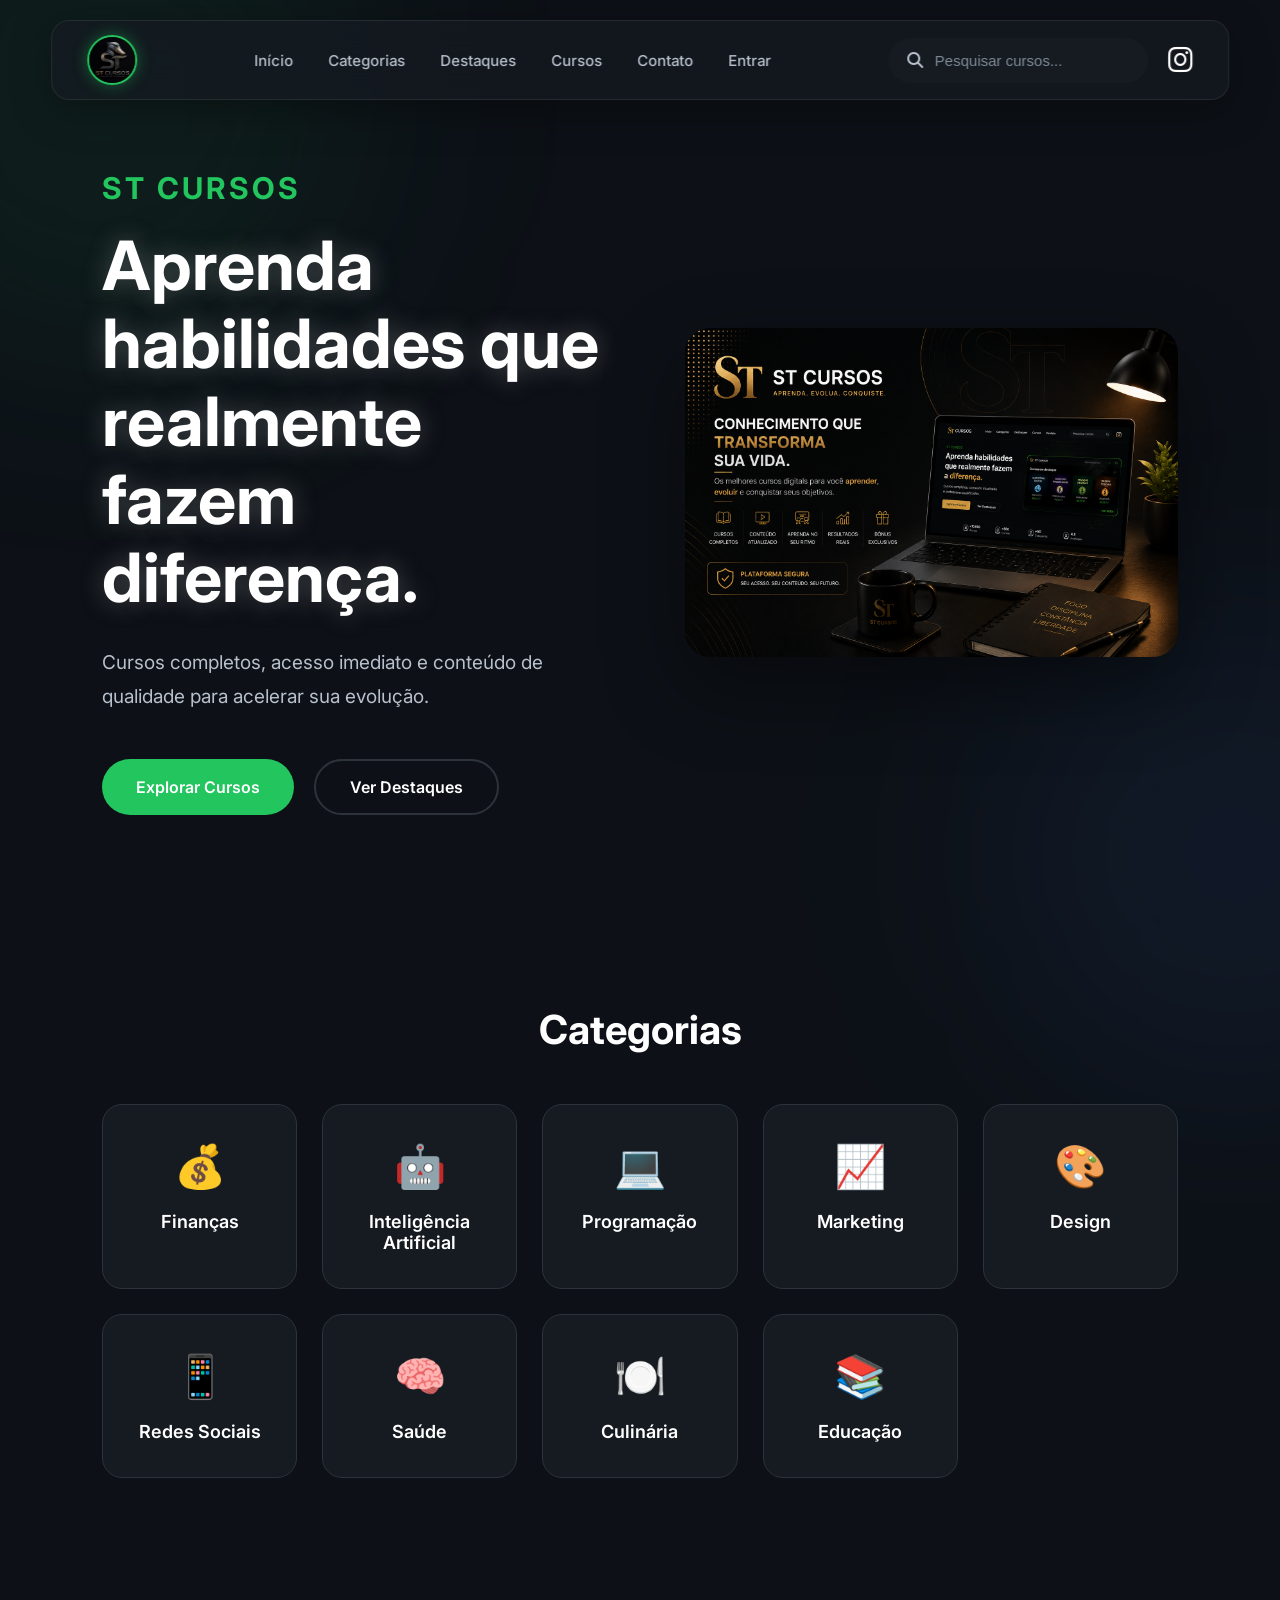
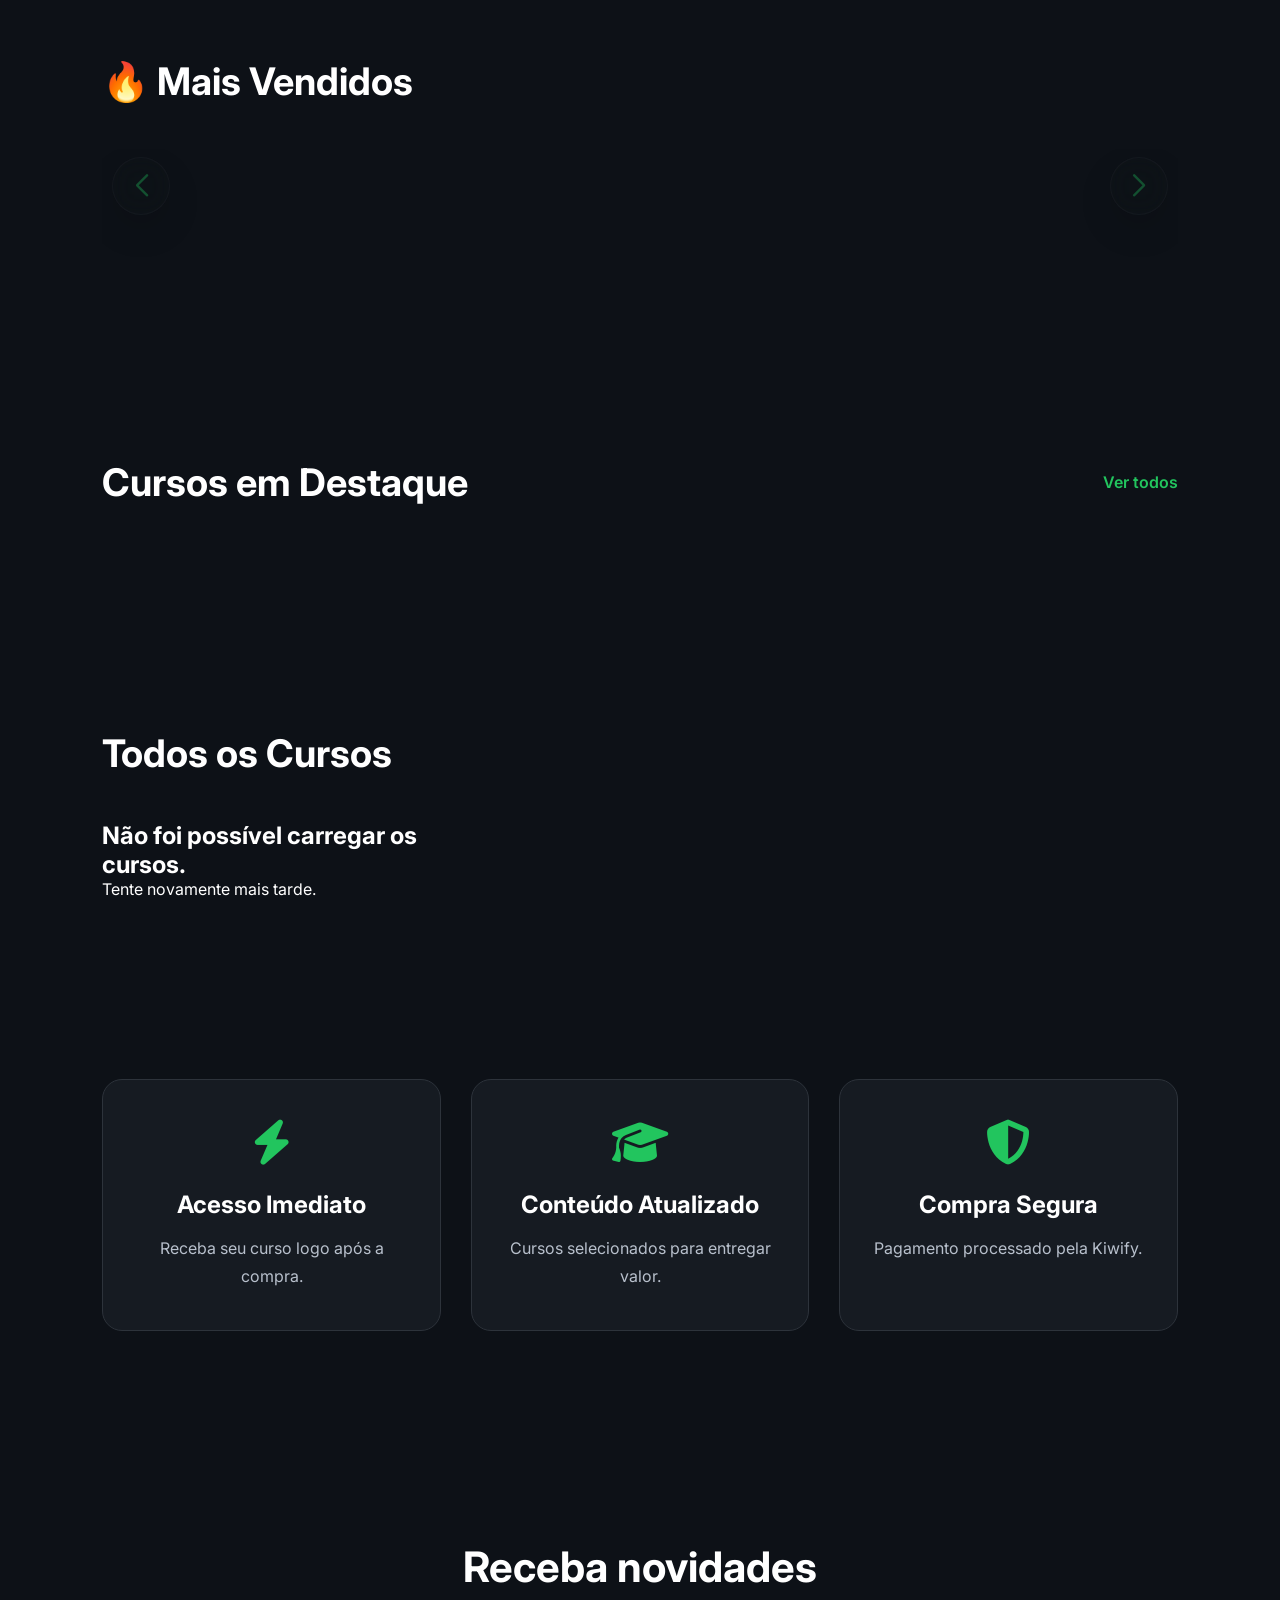
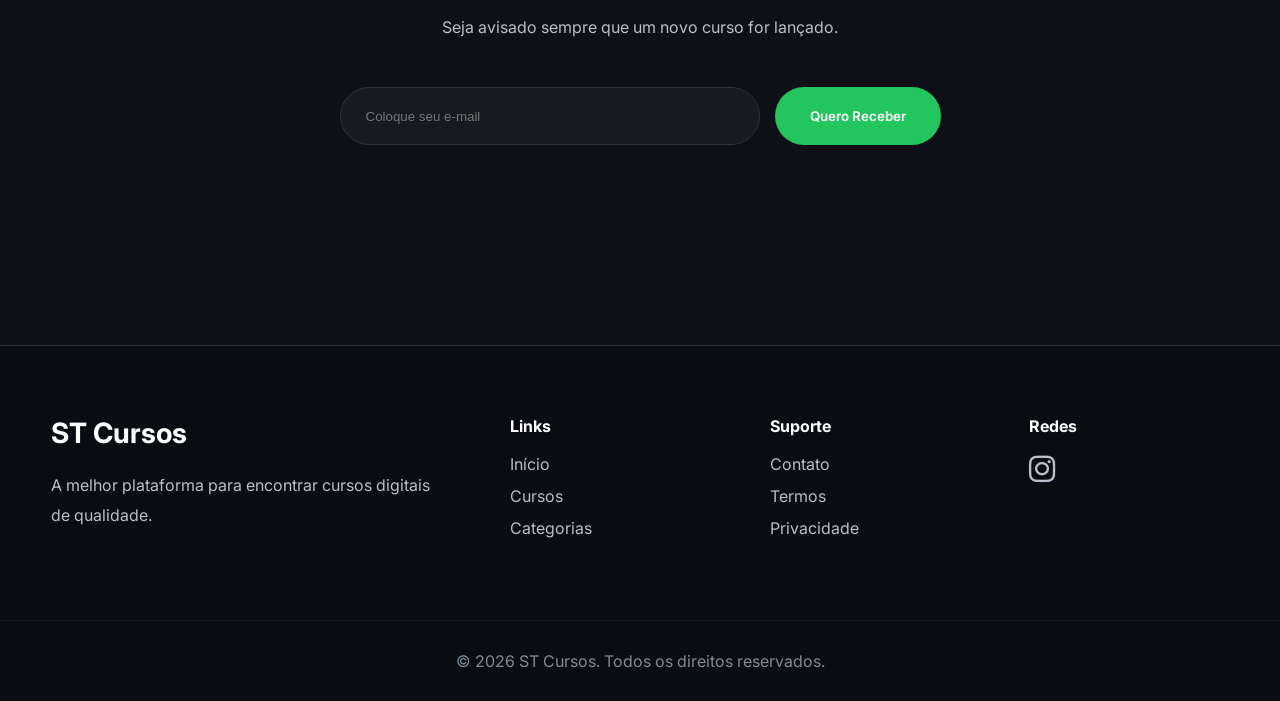
<file: index.html>
<!DOCTYPE html>
<html lang="pt-BR">

<head>
    <meta charset="UTF-8">
    <meta name="viewport" content="width=device-width, initial-scale=1.0">
    <title>ST Cursos</title>

    <!-- Fonte -->
    <meta name="description" content="Cursos digitais de qualidade com acesso imediato pela ST Cursos.">

    <meta property="og:title" content="ST Cursos">

    <meta property="og:description" content="Aprenda habilidades que realmente fazem diferença.">

    <meta property="og:image" content="https://seusite.com/assets/banner.png">

    <meta name="theme-color" content="#22c55e">
    <link rel="preconnect" href="https://fonts.googleapis.com">
    <link rel="preconnect" href="https://fonts.gstatic.com" crossorigin>
    <link href="https://fonts.googleapis.com/css2?family=Inter:wght@300;400;500;600;700;800&display=swap"
        rel="stylesheet">

    <!-- Font Awesome -->
    <link rel="stylesheet" href="https://cdnjs.cloudflare.com/ajax/libs/font-awesome/6.7.2/css/all.min.css">
    <link rel="stylesheet" href="https://cdn.jsdelivr.net/npm/swiper@11/swiper-bundle.min.css">
    <link rel="stylesheet" href="principal/style.css">
</head>

<body id="topo">

    <!-- ================= HEADER ================= -->

    <header>

        <div class="logo">
            <img src="assets/logo.jpg" alt="ST Cursos">
        </div>

        <nav>

            <a href="#topo">Início</a>
            <a href="#categorias">Categorias</a>
            <a href="#destaques">Destaques</a>
            <a href="#cursos">Cursos</a>
            <a href="#contato">Contato</a>
            <div id="areaUsuario">

                <a href="login/login.html" id="btnEntrar">
                    Entrar
                </a>

                <div id="dropdownPerfil">

                    <a href="#">❤️ Favoritos</a>

                    <a href="#">⚙️ Configurações</a>

                    <a href="admin/admin.html" id="btnAdmin">👑 Painel Admin</a>

                    <div class="logout">

                        <a href="login/login.html">🚪 Sair</a>


                    </div>

                </div>


        </nav>

        <div class="header-right">

            <div class="search-box">

                <i class="fa-solid fa-magnifying-glass"></i>

                <input id="pesquisa" type="text" placeholder="Pesquisar cursos..." autocomplete="off">

                <div id="search-results"></div>

            </div>
            <a href="https://instagram.com/stcursos.ofc" target="_blank">
                <i class="fa-brands fa-instagram"></i>
            </a>

        </div>

    </header>

    <div id="dropdownPerfil">

        <a href="#">❤️ Favoritos</a>

        <a href="#">⚙️ Configurações</a>

        <a href="#" id="btnAdmin">👑 Painel Admin</a>

        <a href="#" id="btnSair">🚪 Sair</a>

    </div>



    <!-- ================= HERO ================= -->

    <main>

        <section class="hero">

            <div class="hero-content">

                <span>ST CURSOS</span>

                <h1>
                    Aprenda habilidades que realmente fazem diferença.
                </h1>

                <p>
                    Cursos completos, acesso imediato e conteúdo de qualidade
                    para acelerar sua evolução.
                </p>

                <div class="hero-buttons">

                    <button>Explorar Cursos</button>

                    <button class="secondary">
                        Ver Destaques
                    </button>

                </div>

            </div>

            <div class="hero-image">

                <img src="assets/banner.png" alt="Banner">

            </div>

        </section>


        <!-- ================= CATEGORIAS ================= -->





        <section id="categorias">

            <h2>Categorias</h2>

            <div class="categorias-grid">

                <div class="categoria">
                    💰
                    <h3>Finanças</h3>
                </div>

                <div class="categoria">
                    🤖
                    <h3>Inteligência Artificial</h3>
                </div>

                <div class="categoria">
                    💻
                    <h3>Programação</h3>
                </div>

                <div class="categoria">
                    📈
                    <h3>Marketing</h3>
                </div>

                <div class="categoria">
                    🎨
                    <h3>Design</h3>
                </div>

                <div class="categoria">
                    📱
                    <h3>Redes Sociais</h3>
                </div>

                <div class="categoria">
                    🧠
                    <h3>Saúde</h3>
                </div>

                <div class="categoria">
                    🍽️
                    <h3>Culinária</h3>
                </div>

                <div class="categoria">
                    📚
                    <h3>Educação</h3>
                </div>


            </div>

        </section>

        <!-- ================= MAIS VENDIDOS ================= -->

        <section id="mais-vendidos">

            <div class="section-title">

                <h2>🔥 Mais Vendidos</h2>

            </div>

            <div class="swiper vendidosSwiper">

                <div class="swiper-wrapper" id="vendidos-wrapper">

                    <!-- Cards criados pelo JavaScript -->

                </div>

                <div class="swiper-button-next"></div>

                <div class="swiper-button-prev"></div>

            </div>

        </section>

        <!-- ================= DESTAQUES ================= -->

        <section id="destaques">

            <div class="section-title">

                <h2>Cursos em Destaque</h2>

                <a href="#">Ver todos</a>

            </div>

            <div class="cards">

                <!-- Cards serão criados pelo JavaScript -->

            </div>

        </section>

        <!-- ================= TODOS OS CURSOS ================= -->

        <section id="cursos">

            <div class="section-title">

                <h2>Todos os Cursos</h2>

            </div>

            <div id="container-cursos">

                <!-- Aqui entram os cards da planilha -->

            </div>

        </section>

        <!-- ================= VANTAGENS ================= -->

        <section class="beneficios">

            <div class="beneficio">

                <i class="fa-solid fa-bolt"></i>

                <h3>Acesso Imediato</h3>

                <p>
                    Receba seu curso logo após a compra.
                </p>

            </div>

            <div class="beneficio">

                <i class="fa-solid fa-graduation-cap"></i>

                <h3>Conteúdo Atualizado</h3>

                <p>
                    Cursos selecionados para entregar valor.
                </p>

            </div>

            <div class="beneficio">

                <i class="fa-solid fa-shield-halved"></i>

                <h3>Compra Segura</h3>

                <p>
                    Pagamento processado pela Kiwify.
                </p>

            </div>

        </section>

        <!-- ================= NEWSLETTER ================= -->

        <section class="newsletter">

            <h2>Receba novidades</h2>

            <p>
                Seja avisado sempre que um novo curso for lançado.
            </p>

            <form>

                <input type="email" placeholder="Coloque seu e-mail">

                <button>
                    Quero Receber
                </button>

            </form>

        </section>

    </main>

    <!-- ================= FOOTER ================= -->

    <footer id="contato">

        <div class="footer-top">

            <div>

                <h3>ST Cursos</h3>

                <p>
                    A melhor plataforma para encontrar cursos digitais de qualidade.
                </p>

            </div>

            <div>

                <h4>Links</h4>

                <a href="#topo">Início</a>
                <a href="#cursos">Cursos</a>
                <a href="#categorias">Categorias</a>

            </div>

            <div>

                <h4>Suporte</h4>

                <a href="#">Contato</a>
                <a href="#">Termos</a>
                <a href="#">Privacidade</a>

            </div>

            <div>

                <h4>Redes</h4>

                <a href="https://instagram.com/stcursos.ofc" target="_blank">
                    <i class="fa-brands fa-instagram"></i>
                </a>

            </div>

        </div>

        <div class="footer-bottom">

            <p>
                © 2026 ST Cursos. Todos os direitos reservados.
            </p>

        </div>

    </footer>

    <script src="https://cdn.jsdelivr.net/npm/swiper@11/swiper-bundle.min.js"></script>
    <script src="core/config.js"></script>
    <script src="core/storage.js"></script>
    <script src="core/session.js"></script>
    <script src="core/permissions.js"></script>
    <script src="core/api.js"></script>
    <script src="principal/script.js"></script>
    

</body>

</html>
</file>
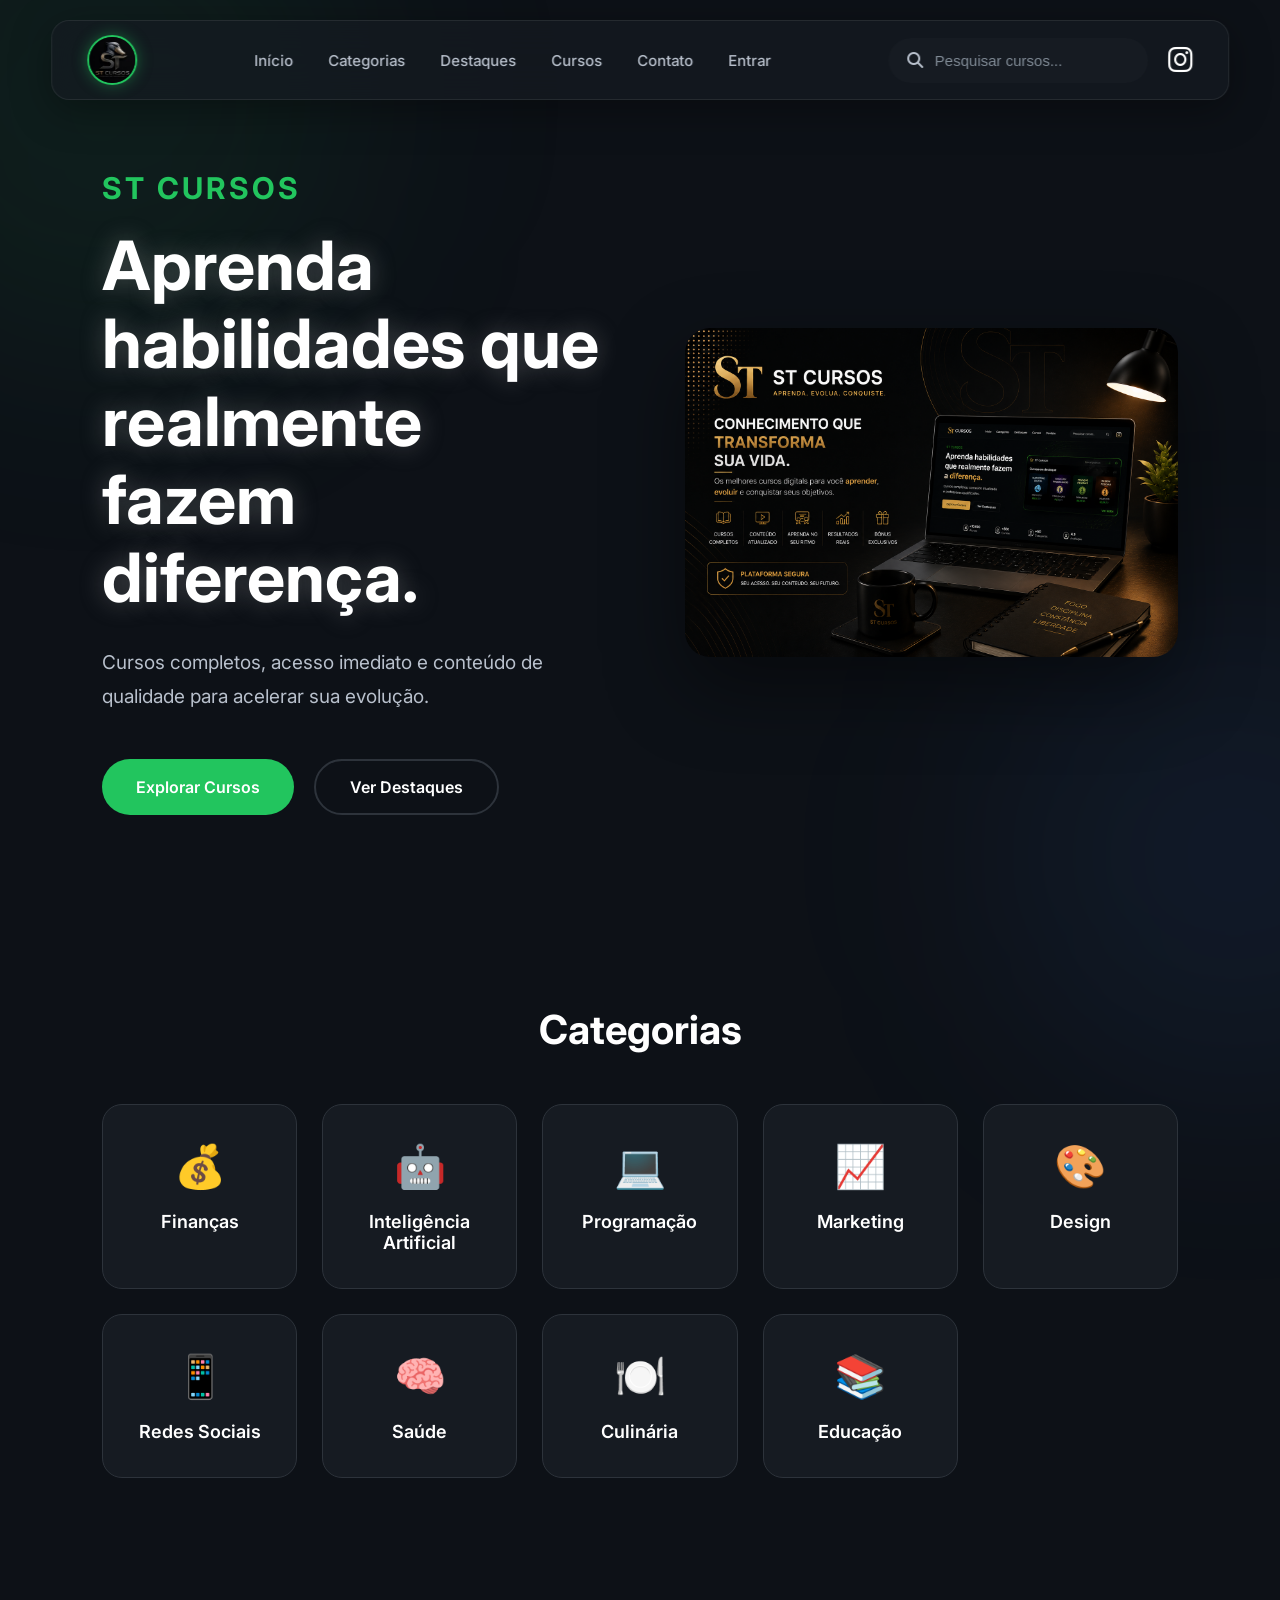
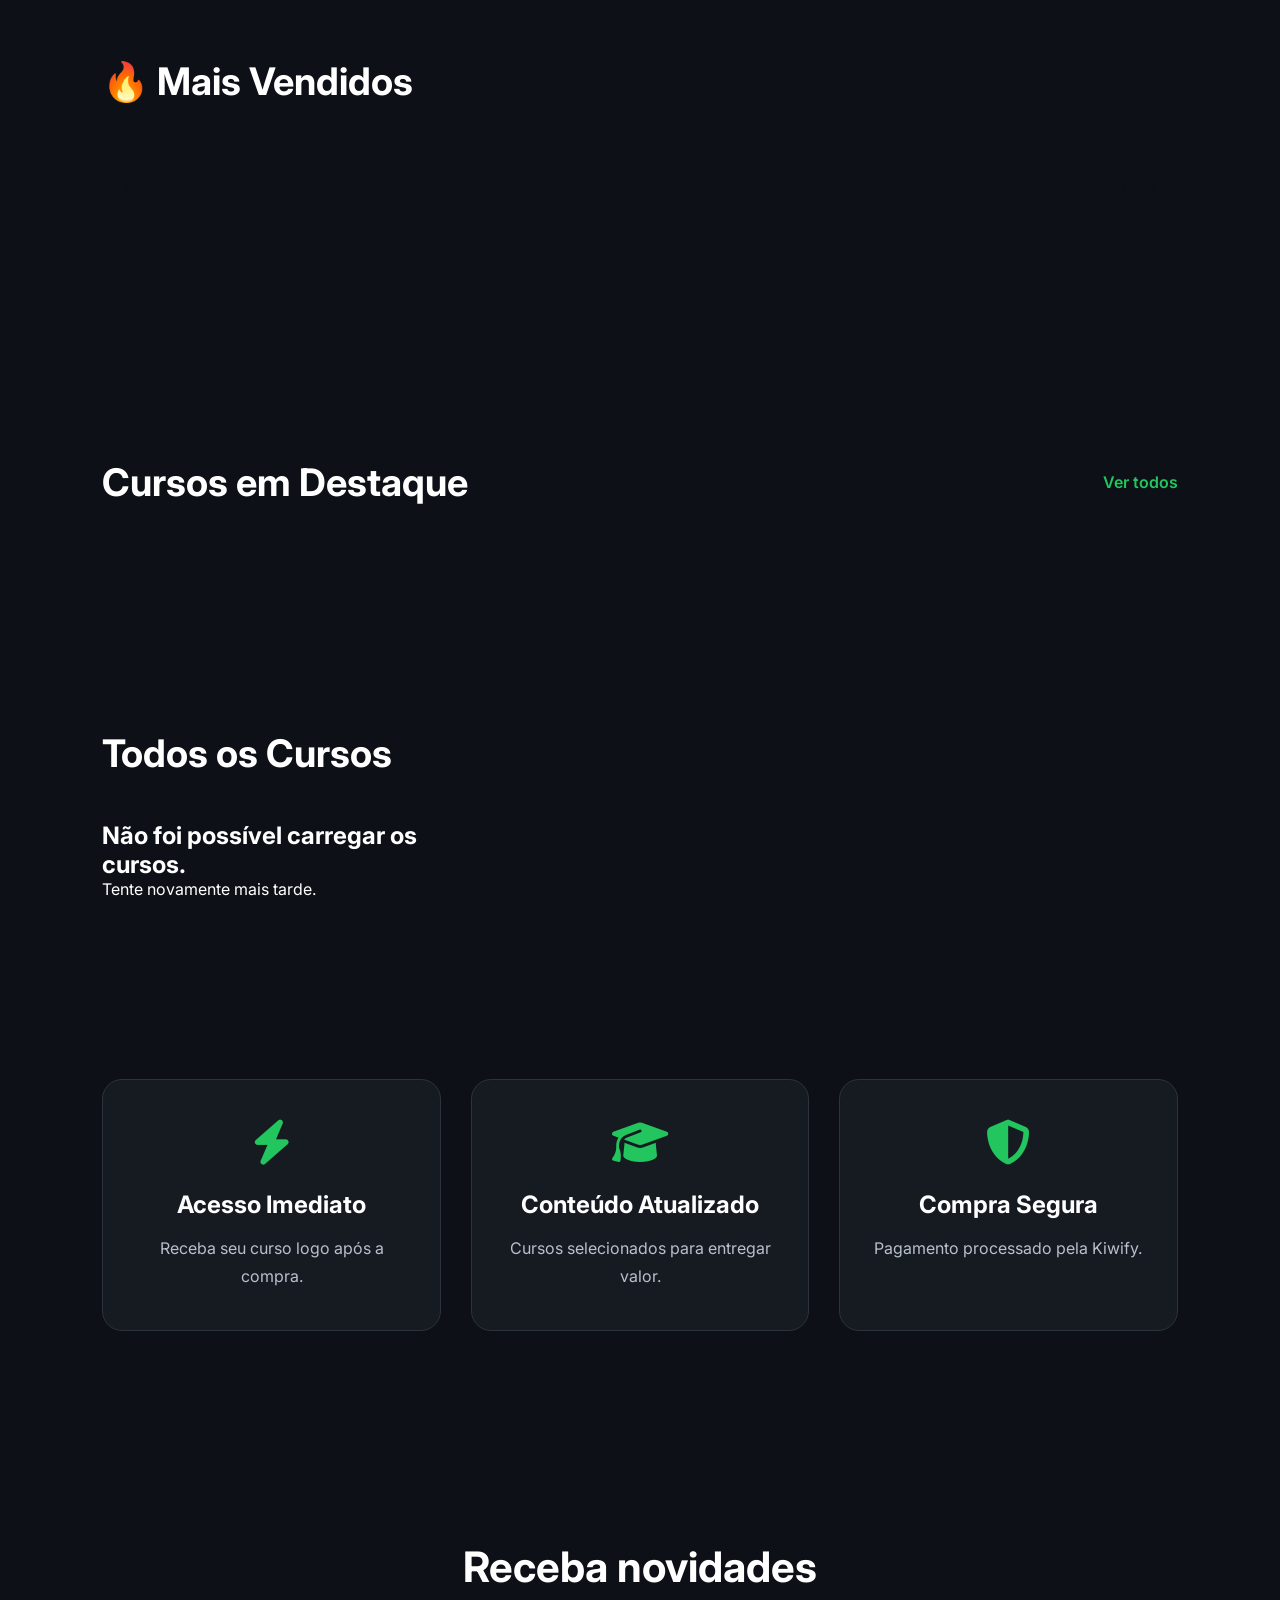
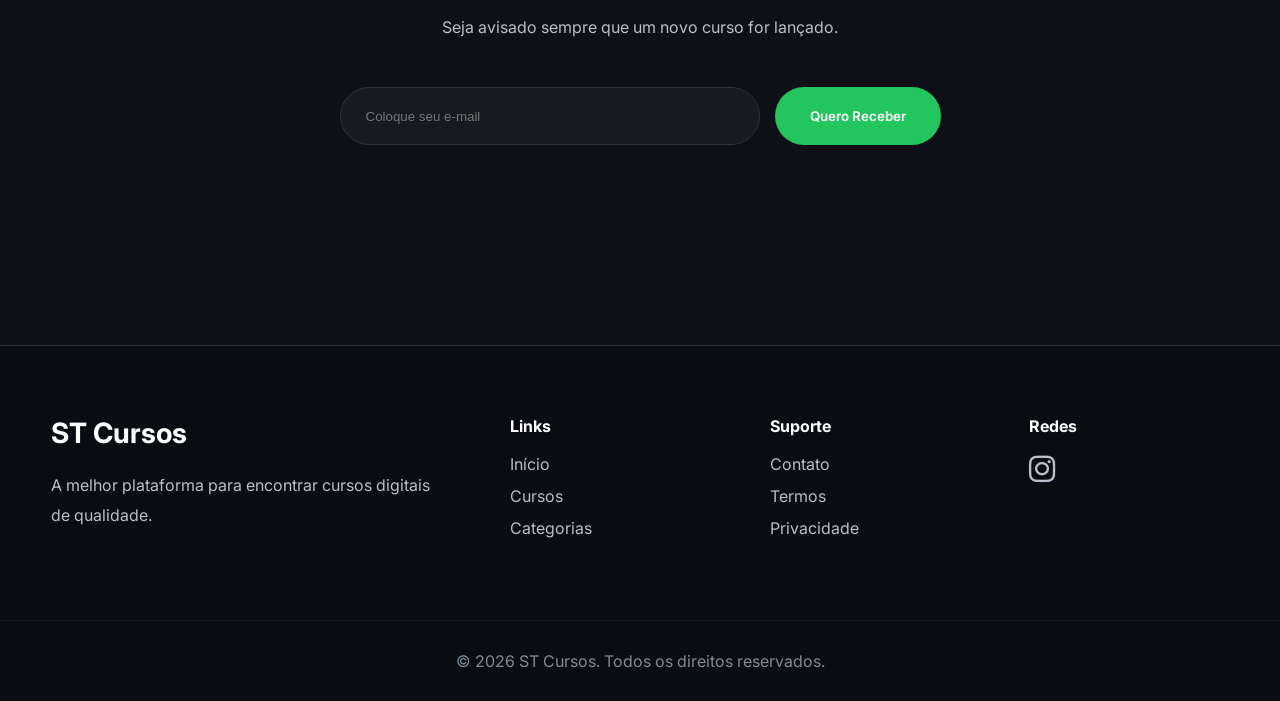
<file: principal/index.html>
<!DOCTYPE html>
<html lang="pt-BR">

<head>
    <meta charset="UTF-8">
    <meta name="viewport" content="width=device-width, initial-scale=1.0">
    <title>ST Cursos</title>

    <!-- Fonte -->
    <meta name="description" content="Cursos digitais de qualidade com acesso imediato pela ST Cursos.">

    <meta property="og:title" content="ST Cursos">

    <meta property="og:description" content="Aprenda habilidades que realmente fazem diferença.">

    <meta property="og:image" content="https://seusite.com/assets/banner.png">

    <meta name="theme-color" content="#22c55e">
    <link rel="preconnect" href="https://fonts.googleapis.com">
    <link rel="preconnect" href="https://fonts.gstatic.com" crossorigin>
    <link href="https://fonts.googleapis.com/css2?family=Inter:wght@300;400;500;600;700;800&display=swap"
        rel="stylesheet">

    <!-- Font Awesome -->
    <link rel="stylesheet" href="https://cdnjs.cloudflare.com/ajax/libs/font-awesome/6.7.2/css/all.min.css">
    <link rel="stylesheet" href="https://cdn.jsdelivr.net/npm/swiper@11/swiper-bundle.min.css">
    <link rel="stylesheet" href="style.css">
</head>

<body id="topo">

    <!-- ================= HEADER ================= -->

    <header>

        <div class="logo">
            <img src="../assets/logo.jpg" alt="ST Cursos">
        </div>

        <nav>

            <a href="#topo">Início</a>
            <a href="#categorias">Categorias</a>
            <a href="#destaques">Destaques</a>
            <a href="#cursos">Cursos</a>
            <a href="#contato">Contato</a>
            <div id="areaUsuario">

                <a href="../login/login.html">
                    Entrar
                </a>

            </div>

        </nav>

        <div class="header-right">

            <div class="search-box">

                <i class="fa-solid fa-magnifying-glass"></i>

                <input id="pesquisa" type="text" placeholder="Pesquisar cursos..." autocomplete="off">

                <div id="search-results"></div>

            </div>
            <a href="https://instagram.com/stcursos.ofc" target="_blank">
                <i class="fa-brands fa-instagram"></i>
            </a>

        </div>

    </header>

    <!-- ================= HERO ================= -->

    <main>

        <section class="hero">

            <div class="hero-content">

                <span>ST CURSOS</span>

                <h1>
                    Aprenda habilidades que realmente fazem diferença.
                </h1>

                <p>
                    Cursos completos, acesso imediato e conteúdo de qualidade
                    para acelerar sua evolução.
                </p>

                <div class="hero-buttons">

                    <button>Explorar Cursos</button>

                    <button class="secondary">
                        Ver Destaques
                    </button>

                </div>

            </div>

            <div class="hero-image">

                <img src="../assets/banner.png" alt="Banner">

            </div>

        </section>


        <!-- ================= CATEGORIAS ================= -->





        <section id="categorias">

            <h2>Categorias</h2>

            <div class="categorias-grid">

                <div class="categoria">
                    💰
                    <h3>Finanças</h3>
                </div>

                <div class="categoria">
                    🤖
                    <h3>Inteligência Artificial</h3>
                </div>

                <div class="categoria">
                    💻
                    <h3>Programação</h3>
                </div>

                <div class="categoria">
                    📈
                    <h3>Marketing</h3>
                </div>

                <div class="categoria">
                    🎨
                    <h3>Design</h3>
                </div>

                <div class="categoria">
                    📱
                    <h3>Redes Sociais</h3>
                </div>

                <div class="categoria">
                    🧠
                    <h3>Saúde</h3>
                </div>

                <div class="categoria">
                    🍽️
                    <h3>Culinária</h3>
                </div>

                <div class="categoria">
                    📚
                    <h3>Educação</h3>
                </div>


            </div>

        </section>

        <!-- ================= MAIS VENDIDOS ================= -->

        <section id="mais-vendidos">

            <div class="section-title">

                <h2>🔥 Mais Vendidos</h2>

            </div>

            <div class="swiper vendidosSwiper">

                <div class="swiper-wrapper" id="vendidos-wrapper">

                    <!-- Cards criados pelo JavaScript -->

                </div>

                <div class="swiper-button-next"></div>

                <div class="swiper-button-prev"></div>

            </div>

        </section>

        <!-- ================= DESTAQUES ================= -->

        <section id="destaques">

            <div class="section-title">

                <h2>Cursos em Destaque</h2>

                <a href="#">Ver todos</a>

            </div>

            <div class="cards">

                <!-- Cards serão criados pelo JavaScript -->

            </div>

        </section>

        <!-- ================= TODOS OS CURSOS ================= -->

        <section id="cursos">

            <div class="section-title">

                <h2>Todos os Cursos</h2>

            </div>

            <div id="container-cursos">

                <!-- Aqui entram os cards da planilha -->

            </div>

        </section>

        <!-- ================= VANTAGENS ================= -->

        <section class="beneficios">

            <div class="beneficio">

                <i class="fa-solid fa-bolt"></i>

                <h3>Acesso Imediato</h3>

                <p>
                    Receba seu curso logo após a compra.
                </p>

            </div>

            <div class="beneficio">

                <i class="fa-solid fa-graduation-cap"></i>

                <h3>Conteúdo Atualizado</h3>

                <p>
                    Cursos selecionados para entregar valor.
                </p>

            </div>

            <div class="beneficio">

                <i class="fa-solid fa-shield-halved"></i>

                <h3>Compra Segura</h3>

                <p>
                    Pagamento processado pela Kiwify.
                </p>

            </div>

        </section>

        <!-- ================= NEWSLETTER ================= -->

        <section class="newsletter">

            <h2>Receba novidades</h2>

            <p>
                Seja avisado sempre que um novo curso for lançado.
            </p>

            <form>

                <input type="email" placeholder="Coloque seu e-mail">

                <button>
                    Quero Receber
                </button>

            </form>

        </section>

    </main>

    <!-- ================= FOOTER ================= -->

    <footer id="contato">

        <div class="footer-top">

            <div>

                <h3>ST Cursos</h3>

                <p>
                    A melhor plataforma para encontrar cursos digitais de qualidade.
                </p>

            </div>

            <div>

                <h4>Links</h4>

                <a href="#topo">Início</a>
                <a href="#cursos">Cursos</a>
                <a href="#categorias">Categorias</a>

            </div>

            <div>

                <h4>Suporte</h4>

                <a href="#">Contato</a>
                <a href="#">Termos</a>
                <a href="#">Privacidade</a>

            </div>

            <div>

                <h4>Redes</h4>

                <a href="https://instagram.com/stcursos.ofc" target="_blank">
                    <i class="fa-brands fa-instagram"></i>
                </a>

            </div>

        </div>

        <div class="footer-bottom">

            <p>
                © 2026 ST Cursos. Todos os direitos reservados.
            </p>

        </div>

    </footer>

    <script src="https://cdn.jsdelivr.net/npm/swiper@11/swiper-bundle.min.js"></script>
    <script src="script.js"></script>

</body>

</html>
</file>
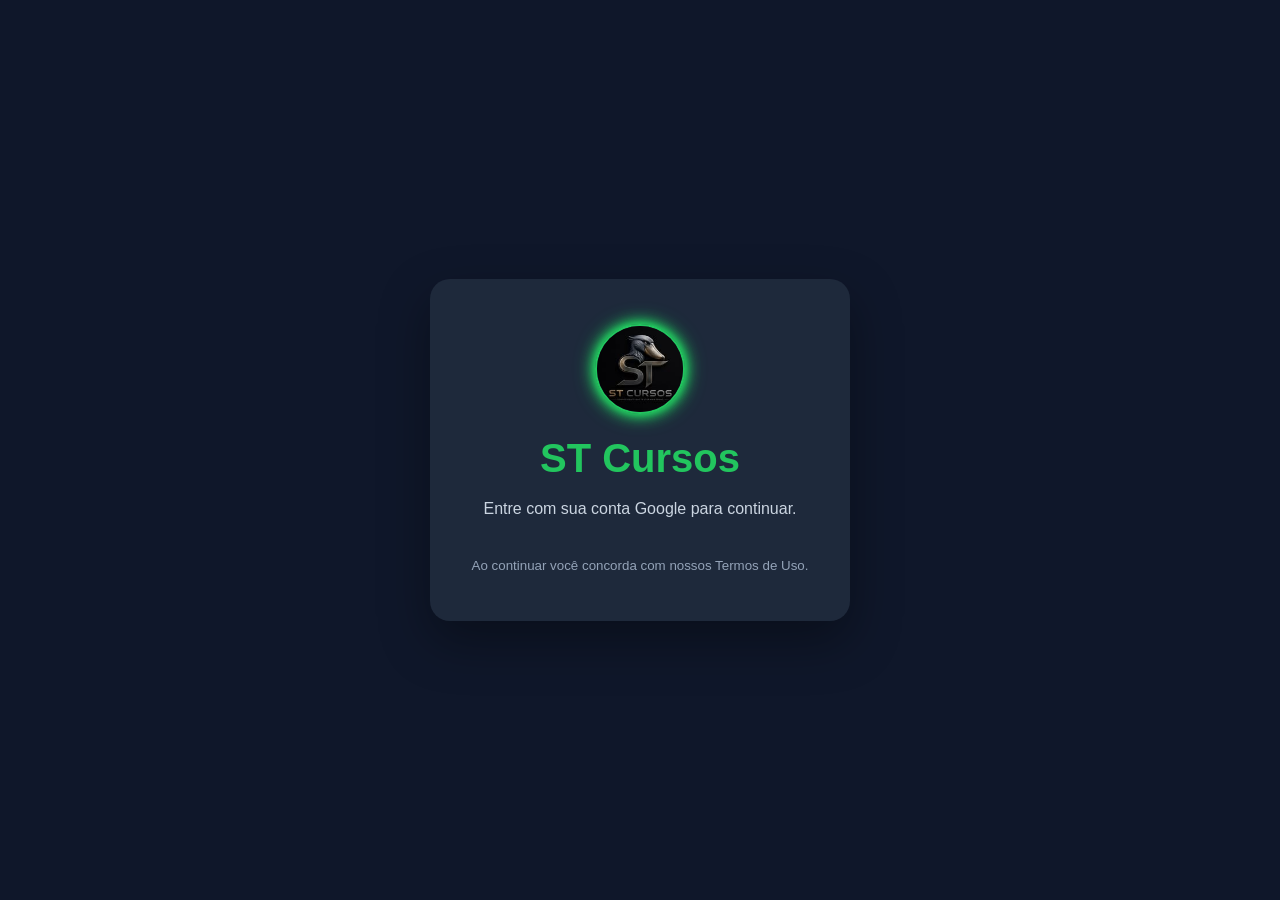
<file: admin/admin.html>
<!DOCTYPE html>
<html lang="pt-BR">

<head>

    <meta charset="UTF-8">

    <meta name="viewport" content="width=device-width, initial-scale=1.0">

    <title>ST Cursos | Painel Admin</title>

    <link rel="stylesheet" href="adminstyle.css">

</head>

<body>

    <header class="header">

        <div class="logo">

            ST Cursos

        </div>

        <div>

            <h1>Painel Administrativo</h1>

            <p>Gerencie todos os produtos da ST Cursos.</p>

        </div>

        <div class="voltar">

            <a href="../index.html">Voltar para o site</a>

    </header>


    <main>

        <section class="topo">

            <button id="btnNovoProduto">

                ➕ Novo Produto

            </button>

        </section>


        <section class="pesquisa">

            <input type="text" placeholder="🔍 Buscar produto...">

        </section>


        <section id="lista-produtos">

            <!-- Cards aparecerão aqui -->

        </section>

    </main>

    <!-- ================= MODAL ================= -->

    <div id="modalProduto" class="modal">

        <div class="modal-content">

            <div class="modal-header">

                <h2>📦 Novo Produto</h2>

                <button id="fecharModal">&times;</button>

            </div>

            <div class="modal-body">

                <div class="preview">

                    <img id="previewImagem" src="https://placehold.co/350x500?text=Capa" alt="Preview">

                </div>

                <div class="formulario">

                    <input type="text" id="nome" placeholder="Nome">
                    <div class="linha">

                        <select id="categoria">

                            <option value="">Selecione uma categoria</option>

                            <option value="Finanças">💰 Finanças</option>

                            <option value="Inteligência Artificial">🤖 Inteligência Artificial</option>

                            <option value="Programação">💻 Programação</option>

                            <option value="Marketing">📈 Marketing</option>

                            <option value="Design">🎨 Design</option>

                            <option value="Redes Sociais">📱 Redes Sociais</option>

                            <option value="Saúde">🧠 Saúde</option>

                            <option value="Culinária">🍽️ Culinária</option>

                            <option value="Educação">📚 Educação</option>


                        </select>

                        <input type="text" id="preco" placeholder="Ex: 34,90">

                    </div>

                    <textarea id="descricao" placeholder="Descrição"></textarea>

                    <div class="upload-area">

                        <input type="file" id="imagem" accept="image/*" hidden>

                        <button type="button" id="btnEscolherImagem">

                            📤 Escolher imagem

                        </button>

                        <span id="nomeImagem">

                            Nenhuma imagem selecionada

                        </span>

                    </div>

                    <input type="text" id="link" placeholder="Link da Kiwify">

                    <div class="checks">

                        <label>

                            <input type="checkbox" id="destaque">

                            Destaque

                        </label>

                        <label>

                            <input type="checkbox" id="vendido">

                            Mais vendido

                        </label>

                        <label>

                            <input type="checkbox" id="novidade">

                            Novidade

                        </label>

                    </div>

                    <button id="salvarProduto">

                        Salvar Produto

                    </button>

                </div>

            </div>

        </div>

    </div>

    <!-- ================= MODAL EXCLUIR ================= -->

    <div id="modal-excluir" class="modal">

        <div id="modal-excluir-content" class="modal-content">

            <h2>🗑️ Excluir Arquivo</h2>

            <p id="texto-excluir">
                Tem certeza que deseja excluir este arquivo?
            </p>

            <div class="modal-buttons">

                <button id="cancelar-excluir">
                    Cancelar
                </button>

                <button id="confirmar-excluir">
                    Excluir
                </button>

            </div>

        </div>

    </div>

    <script src="../core/config.js"></script>
    <script src="../core/storage.js"></script>
    <script src="../core/session.js"></script>
    <script src="../core/permissions.js"></script>
    <script src="../core/guards.js"></script>
    <script src="../core/api.js"></script>
    <script src="adminscript.js"></script>

    <div id="toast"></div>

</body>

</html>
</file>
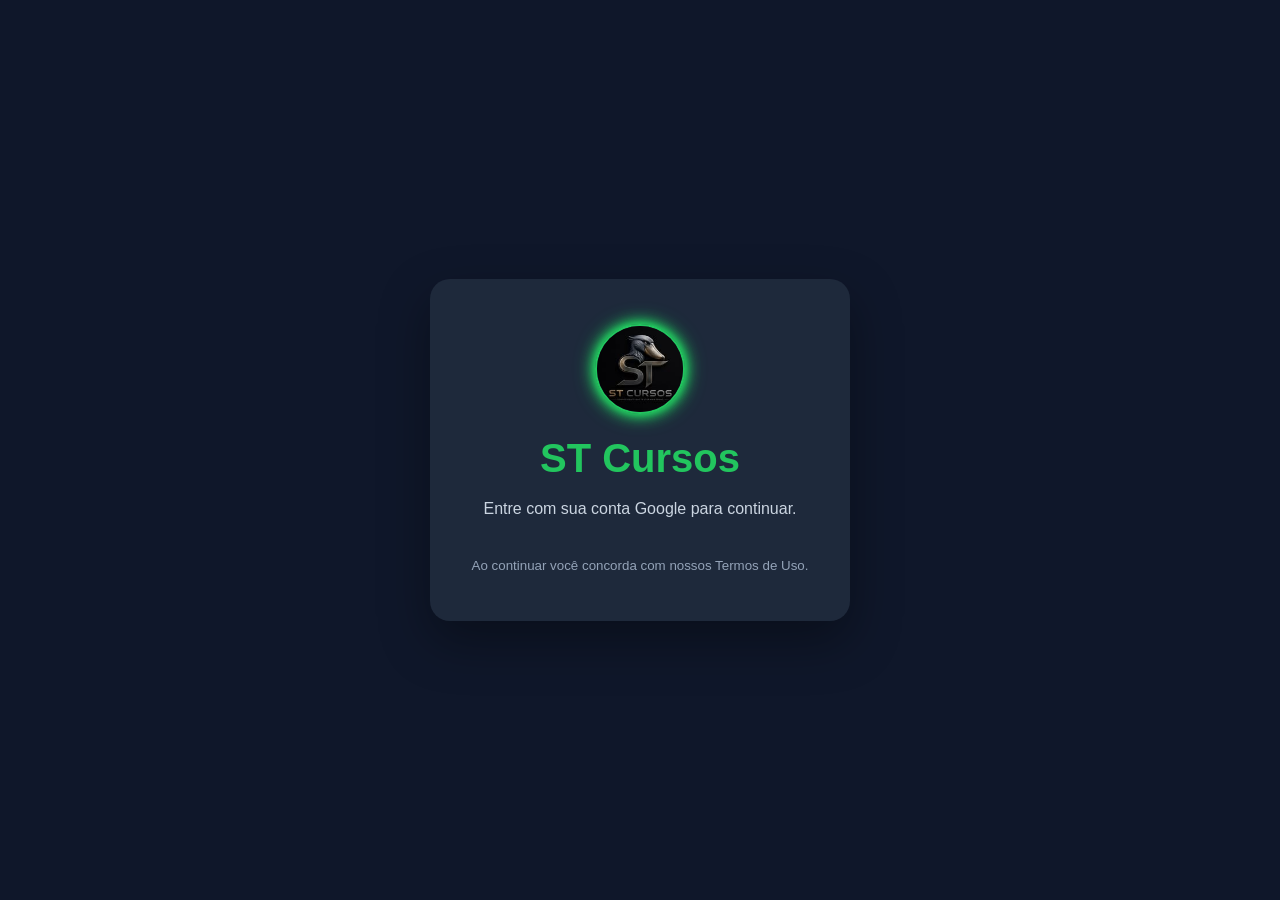
<file: login/login.html>
<!DOCTYPE html>
<html lang="pt-BR">

<head>

    <meta charset="UTF-8">

    <meta name="viewport" content="width=device-width, initial-scale=1.0">

    <title>Entrar | ST Cursos</title>

    <link rel="stylesheet" href="loginstyle.css">

</head>

<body>

    <div class="login-container">

        <div class="login-card">

            <img src="../assets/logo.jpg" alt="ST Cursos" class="logo">

            <h1>ST Cursos</h1>

            <p>

                Entre com sua conta Google
                para continuar.

            </p>

            <div id="google-login"></div>

            <small>

                Ao continuar você concorda
                com nossos Termos de Uso.

            </small>

        </div>

    </div>


    <script src="https://accounts.google.com/gsi/client" async defer></script>
     <script src="../core/config.js"></script>
     <script src="../core/storage.js"></script>
     <script src="../core/session.js"></script>
     <script src="../core/permissions.js"></script>
     <script src="../core/api.js"></script>
    <script src="loginscript.js"></script>
   
</body>

</html>
</file>
<file: principal/style.css>
/* ==========================================================
   ST CURSOS
   PARTE 1
   Reset + Variáveis + Header + Hero
========================================================== */

* {
    margin: 0;
    padding: 0;
    box-sizing: border-box;
}

html {
    scroll-behavior: smooth;
}

body {

    font-family: 'Inter', sans-serif;

    background: #0d1117;

    color: #fff;

    overflow-x: hidden;

}

/* Scroll */

::-webkit-scrollbar {

    width: 10px;

}

::-webkit-scrollbar-track {

    background: #0d1117;

}

::-webkit-scrollbar-thumb {

    background: #2d333b;

    border-radius: 20px;

}

::-webkit-scrollbar-thumb:hover {

    background: #3d444d;

}

/* ========================================================== */

:root {

    --bg: #0d1117;

    --card: #161b22;

    --card2: #1c2128;

    --primary: #22c55e;

    --primaryHover: #18a34a;

    --white: #ffffff;

    --gray: #b8c0cc;

    --border: #2d333b;

    --shadow: 0 10px 40px rgba(0, 0, 0, .35);

    --radius: 18px;

}

/* ========================================================== */

a {

    color: inherit;

    text-decoration: none;

}

button {

    cursor: pointer;

    font-family: inherit;

}

img {

    display: block;

    max-width: 100%;

}

/* ==========================================================
HEADER
========================================================== */

header {

    position: fixed;

    top: 20px;

    left: 50%;

    transform: translateX(-50%);

    width: 92%;

    max-width: 1400px;

    height: 80px;

    display: flex;

    justify-content: space-between;

    align-items: center;

    padding: 0 35px;

    background: rgba(22, 27, 34, .72);

    backdrop-filter: blur(20px);

    border: 1px solid rgba(255, 255, 255, .08);

    border-radius: 18px;

    z-index: 999;

    box-shadow: var(--shadow);


}

#areaUsuario {

    display: flex;

    align-items: center;

    position: relative;

}






.usuario-logado {

    position: relative;

    display: flex;

    align-items: center;

    gap: 10px;

    cursor: pointer;

}

.foto-usuario {

    width: 42px;
    height: 42px;
    border-radius: 50%;
    object-fit: cover;
    width: 42px;
    border: 2px solid #22c55e;

}

.nome-usuario {

    font-weight: 600;
    color: #fff;

}

.seta-perfil {

    color: #fff;
    font-size: 12px;
    transition: .25s;

}

#dropdownPerfil {

    position: absolute;

    top: 110%;

    right: 0;

    width: 230px;

    display: none;

    background: #1b1b1b;

    border-radius: 12px;

    box-shadow: 0 10px 30px rgba(0, 0, 0, .4);

    overflow: hidden;

}

#dropdownPerfil a {

    display: block;

    color: white;

    text-decoration: none;

    padding: 15px;

    transition: .25s;

}

#dropdownPerfil a:hover {

    background: #2d2d2d;

}

/* ========================================================== */

.logo {

    display: flex;
    align-items: center;

}

.logo img {

    width: 50px;
    height: 50px;

    border-radius: 50%;

    object-fit: cover;

    border: 2px solid #22c55e;

    box-shadow: 0 0 15px rgba(34, 197, 94, .4);



}

/* ========================================================== */

nav {

    display: flex;

    gap: 35px;

}

nav a {

    color: var(--gray);

    font-size: 15px;

    font-weight: 500;

    transition: .3s;

    position: relative;

    display: flex;

    align-items: center;

}

nav a:hover {

    color: white;

}

nav a::after {

    content: "";

    position: absolute;

    bottom: -8px;

    left: 0;

    width: 0%;

    height: 2px;

    background: var(--primary);

    transition: .35s;

}

nav a:hover::after {

    width: 100%;

}

/* ========================================================== */

.header-right {

    display: flex;

    align-items: center;

    gap: 20px;

}

/* ========================================================== */

.search-box {

    width: 260px;

    height: 45px;

    display: flex;

    align-items: center;

    gap: 12px;

    padding: 0 18px;

    background: var(--card);

    border-radius: 40px;

    border: 1px solid transparent;

    transition: .3s;

}

.search-box:hover {

    border: 1px solid var(--primary);

}

.search-box i {

    color: var(--gray);

}

.search-box input {

    width: 100%;

    background: none;

    border: none;

    outline: none;

    color: white;

    font-size: 15px;

}

.search-box input::placeholder {

    color: #808b96;

}

/* ========================================================== */

.header-right .fa-instagram {

    font-size: 28px;

    color: white;

    transition: .3s;

}

.header-right .fa-instagram:hover {

    color: #E4405F;

    transform: scale(1.15);

}

/* ==========================================================
HERO
========================================================== */

.hero {

    min-height: 100vh;

    width: 100%;

    display: flex;

    justify-content: space-between;

    align-items: center;

    gap: 70px;

    padding: 170px 8% 100px;

}

/* ========================================================== */

.hero-content {

    width: 50%;

}

.hero-content span {

    color: var(--primary);

    font-size: 30px;

    letter-spacing: 3px;

    font-weight: 700;

}

.hero-content h1 {

    font-size: 68px;

    line-height: 78px;

    margin-top: 20px;

    text-shadow: 0 0 25px rgba(156, 156, 156, 0.4);

}

.hero-content p {

    margin-top: 30px;

    font-size: 19px;

    color: var(--gray);

    line-height: 34px;

    max-width: 650px;

}

/* ========================================================== */

.hero-buttons {

    display: flex;

    gap: 20px;

    margin-top: 45px;

}

.hero-buttons button {

    padding: 16px 34px;

    border: none;

    border-radius: 50px;

    font-size: 16px;

    font-weight: 600;

    transition: .3s;

}

/* botão principal */

.hero-buttons button:first-child {

    background: var(--primary);

    color: white;

}

.hero-buttons button:first-child:hover {

    background: var(--primaryHover);

    transform: translateY(-4px);

    box-shadow: 0 15px 30px rgba(34, 197, 94, .3);

}

/* botão secundário */

.secondary {

    background: transparent;

    color: white;

    border: 2px solid var(--border) !important;

}

.secondary:hover {

    border-color: var(--primary) !important;

    transform: translateY(-4px);

}

/* ========================================================== */

.hero-image {

    width: 48%;

    display: flex;

    justify-content: center;

}

.hero-image img {

    width: 100%;

    max-width: 620px;

    border-radius: 25px;

    box-shadow: 0 30px 80px rgba(0, 0, 0, .45);

}

/* ==========================================================
RESPONSIVO
========================================================== */

@media(max-width:1100px) {

    nav {

        display: none;

    }

}

@media(max-width:950px) {

    .hero {

        flex-direction: column;

        text-align: center;

        padding-top: 150px;

    }

    .hero-content {

        width: 100%;

    }

    .hero-image {

        width: 100%;

    }

    .hero-buttons {

        justify-content: center;

    }

    .hero-content h1 {

        font-size: 48px;

        line-height: 58px;

    }

}

@media(max-width:650px) {

    header {

        height: 70px;

        padding: 0 20px;

    }

    .search-box {

        display: none;

    }

    .hero-content h1 {

        font-size: 36px;

        line-height: 45px;

    }

    .hero-content p {

        font-size: 16px;

        line-height: 28px;

    }

    .hero-buttons {

        flex-direction: column;

    }

    .hero-buttons button {

        width: 100%;

    }

}

/*=========================================================
SECTION TITLE
=========================================================*/

section {
    width: 100%;
    padding: 90px 8%;
}

.section-title {

    display: flex;
    justify-content: space-between;
    align-items: center;

    margin-bottom: 45px;

}

.section-title h2 {

    font-size: 38px;
    font-weight: 700;

}

.section-title a {

    color: var(--primary);
    font-weight: 600;
    transition: .3s;

}

.section-title a:hover {

    letter-spacing: 1px;

}

/*=========================================================
CATEGORIAS
=========================================================*/

#categorias h2 {

    text-align: center;
    font-size: 40px;
    margin-bottom: 50px;

}

.categorias-grid {

    display: grid;

    grid-template-columns: repeat(auto-fit, minmax(180px, 1fr));

    gap: 25px;

}

.categoria {

    background: var(--card);

    border: 1px solid var(--border);

    border-radius: 20px;

    padding: 35px 20px;

    text-align: center;

    cursor: pointer;

    transition: .35s;

}

.categoria:hover {

    transform: translateY(-10px);

    border-color: var(--primary);

    box-shadow: 0 20px 40px rgba(0, 0, 0, .35);

}

.categoria {

    font-size: 42px;

}

.categoria h3 {

    margin-top: 20px;

    font-size: 18px;

    font-weight: 600;

}

/*=========================================================
GRID DOS CURSOS
=========================================================*/

.cards,
#container-cursos {

    display: grid;

    grid-template-columns: repeat(auto-fill, minmax(280px, 1fr));

    gap: 35px;

}

/*=========================================================
CARD
=========================================================*/

.card {

    background: var(--card);

    border-radius: 20px;

    overflow: hidden;

    border: 1px solid var(--border);

    transition: .35s;

    position: relative;

    display: flex;

    flex-direction: column;

}

.card:hover {

    transform: translateY(-10px);

    border-color: var(--primary);

    box-shadow: 0 25px 60px rgba(0, 0, 0, .45);

}

/* imagem */

.card-image {

    position: relative;

    overflow: hidden;

}

.card-image img {

    width: 100%;

    height: 220px;

    object-fit: cover;

    transition: .5s;

}

.card-overlay {

    position: absolute;

    inset: 0;

    background: linear-gradient(to top,
            rgba(13, 17, 23, .95),
            rgba(13, 17, 23, .15),
            transparent);

    opacity: .65;

    transition: .35s;

}

/* conteúdo */

.card-content {

    padding: 22px;

}

.card-category {

    color: var(--primary);

    font-size: 14px;

    font-weight: 600;

    margin-bottom: 12px;

}

.card-title {

    font-size: 22px;

    font-weight: 700;

    margin-bottom: 15px;

    line-height: 1.4;

}

.card-description {

    color: var(--gray);

    line-height: 28px;

    font-size: 15px;

    margin-bottom: 20px;

}

.card-price {

    font-size: 28px;

    font-weight: 700;

    margin-bottom: 20px;

}

.card button {

    width: 100%;

    height: 50px;

    border: none;

    border-radius: 12px;

    background: var(--primary);

    color: white;

    font-size: 16px;

    font-weight: 600;

    transition: .3s;

}

.card button:hover {

    background: var(--primaryHover);

}

/*=========================================================
EFEITO DA IMAGEM
=========================================================*/

.card {

    overflow: hidden;

}

.card img {

    transition: .5s;

}

.card:hover .card-image img {

    transform: scale(1.08);

}

.card:hover .card-overlay {

    opacity: .9;

}

/*=========================================================
BADGE
=========================================================*/

.badge {

    position: absolute;

    top: 18px;

    left: 18px;

    background: var(--primary);

    color: white;

    padding: 8px 15px;

    border-radius: 30px;

    font-size: 13px;

    font-weight: 700;

}

/*=========================================================
AVALIAÇÃO
=========================================================*/

.rating {

    display: flex;

    align-items: center;

    gap: 6px;

    color: #FFD43B;

    margin-bottom: 18px;

}

.rating span {

    color: var(--gray);

    font-size: 14px;

}

/*=========================================================
RESPONSIVO
=========================================================*/

@media(max-width:700px) {

    .section-title {

        flex-direction: column;

        gap: 15px;

        text-align: center;

    }

    #categorias h2 {

        font-size: 32px;

    }

}

/* ==========================================================
   BENEFÍCIOS
========================================================== */

.beneficios {

    display: grid;
    grid-template-columns: repeat(auto-fit, minmax(280px, 1fr));
    gap: 30px;

}

.beneficio {

    background: var(--card);

    border: 1px solid var(--border);

    border-radius: 20px;

    padding: 40px 30px;

    text-align: center;

    transition: .35s;

}

.beneficio:hover {

    transform: translateY(-10px);

    border-color: var(--primary);

    box-shadow: 0 20px 40px rgba(0, 0, 0, .35);

}

.beneficio i {

    font-size: 45px;

    color: var(--primary);

    margin-bottom: 25px;

}

.beneficio h3 {

    font-size: 24px;

    margin-bottom: 15px;

}

.beneficio p {

    color: var(--gray);

    line-height: 28px;

}

/* ==========================================================
NEWSLETTER
========================================================== */

.newsletter {

    text-align: center;

    padding: 120px 8%;

}

.newsletter h2 {

    font-size: 42px;

    margin-bottom: 20px;

}

.newsletter p {

    color: var(--gray);

    max-width: 650px;

    margin: auto;

    line-height: 30px;

}

.newsletter form {

    margin-top: 45px;

    display: flex;

    justify-content: center;

    gap: 15px;

    flex-wrap: wrap;

}

.newsletter input {

    width: 420px;

    max-width: 100%;

    height: 58px;

    border: none;

    outline: none;

    background: var(--card);

    color: white;

    border-radius: 50px;

    padding: 0 25px;

    border: 1px solid var(--border);

}

.newsletter input:focus {

    border-color: var(--primary);

}

.newsletter button {

    height: 58px;

    padding: 0 35px;

    border: none;

    border-radius: 50px;

    background: var(--primary);

    color: white;

    font-weight: 600;

    transition: .3s;

}

.newsletter button:hover {

    background: var(--primaryHover);

    transform: translateY(-3px);

}

/* ==========================================================
FOOTER
========================================================== */

footer {

    margin-top: 80px;

    background: #090d12;

    border-top: 1px solid var(--border);

}

.footer-top {

    width: 92%;

    max-width: 1400px;

    margin: auto;

    display: grid;

    grid-template-columns: 2fr 1fr 1fr 1fr;

    gap: 60px;

    padding: 70px 0;

}

.footer-top h3 {

    font-size: 28px;

    margin-bottom: 20px;

}

.footer-top h4 {

    margin-bottom: 18px;

}

.footer-top p {

    color: var(--gray);

    line-height: 30px;

}

.footer-top a {

    display: block;

    color: var(--gray);

    margin-bottom: 12px;

    transition: .3s;

}

.footer-top a:hover {

    color: var(--primary);

    transform: translateX(5px);

}

.footer-top .fa-instagram {

    font-size: 30px;

}

.footer-bottom {

    text-align: center;

    padding: 30px;

    border-top: 1px solid rgba(255, 255, 255, .05);

}

.footer-bottom p {

    color: #808b96;

}

/* ==========================================================
ANIMAÇÕES
========================================================== */

.hero-content {

    animation: fadeLeft 1s ease;

}

.hero-image {

    animation: fadeRight 1s ease;

}

@keyframes fadeLeft {

    from {

        opacity: 0;

        transform: translateX(-60px);

    }

    to {

        opacity: 1;

        transform: translateX(0);

    }

}

@keyframes fadeRight {

    from {

        opacity: 0;

        transform: translateX(60px);

    }

    to {

        opacity: 1;

        transform: translateX(0);

    }

}

.card {

    animation: cardAppear .6s ease;

}

@keyframes cardAppear {

    from {

        opacity: 0;

        transform: translateY(40px);

    }

    to {

        opacity: 1;

        transform: translateY(0);

    }

}

/* ==========================================================
SELEÇÃO DE TEXTO
========================================================== */

::selection {

    background: var(--primary);

    color: white;

}

/* ==========================================================
FUNDO DECORATIVO
========================================================== */

body::before {

    content: "";

    position: fixed;

    width: 500px;

    height: 500px;

    border-radius: 50%;

    background: #22c55e15;

    filter: blur(120px);

    top: -150px;

    left: -150px;

    z-index: -1;

}

body::after {

    content: "";

    position: fixed;

    width: 450px;

    height: 450px;

    border-radius: 50%;

    background: #3b82f615;

    filter: blur(120px);

    bottom: -180px;

    right: -180px;

    z-index: -1;

}

/* ==========================================================
RESPONSIVO
========================================================== */

@media(max-width:1000px) {

    .footer-top {

        grid-template-columns: 1fr 1fr;

    }

}

@media(max-width:700px) {

    .footer-top {

        grid-template-columns: 1fr;

        text-align: center;

    }

    .newsletter h2 {

        font-size: 32px;

    }

    .newsletter form {

        flex-direction: column;

        align-items: center;

    }

    .newsletter button {

        width: 100%;

        max-width: 420px;

    }

}


/*==========================
PESQUISA STEAM
==========================*/

.search-box {

    position: relative;

}

#search-results {

    position: absolute;

    top: 110%;

    left: 0;

    width: 100%;

    background: #171717;

    border: 1px solid #2c2c2c;

    border-radius: 12px;

    overflow: hidden;

    display: none;

    z-index: 999;

    box-shadow: 0 15px 40px rgba(0, 0, 0, .45);

}

.search-item {

    display: flex;

    gap: 15px;

    padding: 12px;

    cursor: pointer;

    transition: .25s;

}

.search-item:hover {

    background: #222;

}

.search-item img {

    width: 70px;

    height: 70px;

    object-fit: cover;

    border-radius: 8px;

}

.search-info {

    flex: 1;

}

.search-info h4 {

    color: white;

    margin-bottom: 5px;

    font-size: 15px;

}

.search-info p {

    color: #8b8b8b;

    font-size: 13px;

}

.search-price {

    color: #22c55e;

    font-weight: bold;

    margin-top: 6px;

}

/* Toast */

.toast {

    position: fixed;

    left: 50%;

    bottom: 40px;

    transform: translateX(-50%) translateY(30px);

    background: #22c55e;

    color: #fff;

    padding: 14px 22px;

    border-radius: 12px;

    font-weight: 600;

    opacity: 0;

    transition: .3s;

    z-index: 99999;

}

.toast.show {

    opacity: 1;

    transform: translateX(-50%) translateY(0);

}

/* Voltar ao topo */

.voltar-topo {

    position: fixed;

    right: 30px;

    bottom: 30px;

    width: 55px;

    height: 55px;

    border: none;

    border-radius: 50%;

    background: #22c55e;

    color: #fff;

    font-size: 24px;

    cursor: pointer;

    opacity: 0;

    pointer-events: none;

    transition: .3s;

    box-shadow: 0 10px 30px rgba(0, 0, 0, .3);

}

.voltar-topo:hover {

    transform: translateY(-5px);

    background: #18a34a;

}

/*=========================================================
SWIPER / CARROSSEL PREMIUM
=========================================================*/

.swiper {
    width: 100%;
    padding: 40px 8px 90px;
    overflow: hidden;
    box-sizing: border-box;
}

.swiper-slide {
    display: flex;
    justify-content: center;
    height: auto;
}

.swiper-slide .card {
    width: 340px;
    margin-top: 60px;
}

@media (max-width: 650px) {
    .swiper-slide .card {
        width: 280px;
        margin-top: 60px;
    }
}


/*=========================
SETAS
=========================*/

.swiper-button-next,
.swiper-button-prev {

    width: 58px;
    height: 58px;

    border-radius: 50%;

    background: rgba(18, 22, 28, .82);

    backdrop-filter: blur(12px);

    border: 1px solid rgba(255, 255, 255, .08);

    color: #22c55e;

    box-shadow: 0 15px 35px rgba(0, 0, 0, .35);

    transition: .35s;

    opacity: .35;

    top: -2.36%;

}

.swiper:hover .swiper-button-next,
.swiper:hover .swiper-button-prev {

    opacity: 1;

}

.swiper-button-next:hover,
.swiper-button-prev:hover {

    background: #22c55e;

    color: #fff;

    transform: scale(1.12);

    box-shadow: 0 0 10px rgba(34, 197, 94, .45);

}

.swiper-button-next::after,
.swiper-button-prev::after {

    font-size: 22px;
    font-weight: 700;

}

.swiper-button-prev {

    left: 10px;
    top: 30px;

}

.swiper-button-next {

    right: 10px;
    top: 30px;

}

/*=========================
PAGINAÇÃO
=========================*/

.swiper-pagination {

    bottom: 10px !important;

}

.swiper-pagination-bullet {

    width: 10px;
    height: 10px;

    background: #5d6772;

    opacity: 1;

    transition: .3s;

}

.swiper-pagination-bullet-active {

    width: 28px;

    border-radius: 20px;

    background: #22c55e;

}

/*=========================
CURSOR
=========================*/


.swiper:active {

    cursor: grabbing;

}


/*=========================
FEATURES DO CARD
=========================*/

.card-features {

    display: flex;

    flex-direction: column;

    gap: 8px;

    margin-bottom: 18px;

}

.card-features span {

    color: #b8c0cc;

    font-size: 14px;

}

/*=========================
RATING
=========================*/

.rating {

    display: flex;

    align-items: center;

    gap: 8px;

    margin: 14px 0;

    font-size: 15px;

}

.rating span {

    color: #b8c0cc;

    font-size: 14px;

}
</file>
<file: admin/adminstyle.css>
* {
    margin: 0;
    padding: 0;
    box-sizing: border-box;
}

body {

    background: #111315;

    color: white;

    font-family: Arial, Helvetica, sans-serif;

}

.header {

    display: flex;

    align-items: center;

    justify-content: space-between;

    padding: 30px 60px;

    border-bottom: 1px solid rgba(255, 255, 255, .08);

}

.logo {

    font-size: 28px;

    font-weight: bold;

    color: #22c55e;

}

.header h1 {

    font-size: 32px;

}

.header p {

    color: #9ca3af;

    margin-top: 5px;

}

main {

    width: min(1300px, 95%);

    margin: auto;

    padding: 40px 0;

}

.topo {

    display: flex;

    justify-content: flex-end;

    margin-bottom: 30px;

}

#btnNovoProduto {

    background: #22c55e;

    color: white;

    border: none;

    padding: 15px 25px;

    border-radius: 12px;

    font-weight: bold;

    cursor: pointer;

    transition: .3s;

}

#btnNovoProduto:hover {

    transform: translateY(-2px);

    box-shadow: 0 15px 35px rgba(34, 197, 94, .35);

}

.pesquisa {

    margin-bottom: 35px;

}

.pesquisa input {

    width: 100%;

    padding: 18px;

    border: none;

    border-radius: 14px;

    background: #1b1f24;

    color: white;

    font-size: 16px;

    outline: none;

}

#lista-produtos {

    display: grid;

    grid-template-columns: repeat(auto-fill, minmax(320px, 1fr));

    gap: 25px;

}

/* ================= MODAL ================= */

.modal {

    display: none;

    position: fixed;

    inset: 0;

    background: rgba(0, 0, 0, .7);

    justify-content: center;

    align-items: center;

    z-index: 9999;

}

.modal-content {

    width: 1100px;

    max-width: 95%;

    background: #181c20;

    border-radius: 20px;

    overflow: hidden;

    animation: fade .25s;

}

.modal-header {

    display: flex;

    justify-content: space-between;

    align-items: center;

    padding: 20px 30px;

    border-bottom: 1px solid rgba(255, 255, 255, .08);

}

.modal-header h2 {

    color: #22c55e;

}

.modal-header button {

    background: none;

    border: none;

    color: white;

    font-size: 30px;

    cursor: pointer;

}

.modal-body {

    display: grid;

    grid-template-columns: 300px 1fr;

    gap: 25px;

}

.preview {

    background: #111315;

    display: flex;

    justify-content: center;

    align-items: center;

    padding: 30px;

}

.preview img {

    width: 100%;

    height: 390px;

    object-fit: cover;

    border-radius: 15px;

}

.formulario {

    padding: 30px;

    display: flex;

    flex-direction: column;

    gap: 15px;

}

.formulario input,

.formulario textarea,

.formulario select {

    background: #23272d;

    border: none;

    color: white;

    padding: 14px;

    border-radius: 12px;

    outline: none;

}

.formulario textarea {

    resize: none;

    height: 120px;

}

.checks {

    display: flex;

    gap: 25px;

}

.checks label {

    display: flex;

    gap: 8px;

    align-items: center;

}

#salvarProduto {

    margin-top: 15px;

    background: #22c55e;

    color: white;

    border: none;

    padding: 16px;

    border-radius: 12px;

    cursor: pointer;

    font-weight: bold;

    font-size: 16px;

}

@keyframes fade {

    from {

        opacity: 0;

        transform: scale(.95);

    }

    to {

        opacity: 1;

        transform: scale(1);

    }

}

.upload-area {

    border: 2px dashed #22c55e;

    border-radius: 15px;

    padding: 25px;

    text-align: center;

    cursor: pointer;

    transition: .3s;

    background: #1e293b;

}

.upload-area:hover {

    background: #273449;

}

.upload-area h3 {

    color: #22c55e;

    margin-bottom: 8px;

}

.upload-area p {

    color: #b7b7b7;

    font-size: 14px;

}

#btnEscolherImagem {

    background: #22c55e;

    color: white;

    border: none;

    padding: 12px 18px;

    border-radius: 10px;

    cursor: pointer;

    font-weight: bold;

    transition: .3s;

}

#btnEscolherImagem:hover {

    transform: translateY(-2px);

}

#nomeImagem {

    color: #cbd5e1;

    font-size: 14px;

}

.linha {

    display: flex;

    gap: 15px;

}

.linha select {

    flex: 2;

}

.linha input {

    flex: 1;

}

#toast {
    position: fixed;
    bottom: 30px;
    right: 30px;
    background: #1f2937;
    color: #fff;
    padding: 16px 22px;
    border-radius: 12px;
    font-weight: 600;
    box-shadow: 0 15px 35px rgba(0, 0, 0, .35);
    opacity: 0;
    transform: translateY(20px);
    transition: .35s;
    pointer-events: none;
    z-index: 9999;
}

#toast.show {
    opacity: 1;
    transform: translateY(0);
}

#toast.sucesso {
    border-left: 5px solid #22c55e;
}

#toast.erro {
    border-left: 5px solid #ef4444;
}

#confirmar-excluir {
    background: #dc2626;
    color: #fff;
}

#confirmar-excluir:hover {
    background: #b91c1c;
}

#cancelar-excluir {
    background: #d1d5db;
}

#modal-excluir {

    display: none;

    position: fixed;

    inset: 0;

    background: rgba(0, 0, 0, .55);

    justify-content: center;

    align-items: center;

    z-index: 9999;

}

#modal-excluir-content {

    width: 420px;

    background: rgb(34, 34, 34);

    border-radius: 18px;

    padding: 24px 30px;

    display: flex;

    flex-direction: column;

    gap: 20px;

    box-shadow: 0 25px 60px rgba(0, 0, 0, .35);

    animation: aparecer .25s ease;

}

.modal-buttons {

    display: flex;

    justify-content: flex-end;

    gap: 12px;

}

.modal-buttons button {

    padding: 12px 22px;

    border: none;

    border-radius: 10px;

    cursor: pointer;

}

/* ===========================
   LISTA DE PRODUTOS
=========================== */

#lista-produtos {

    display: grid;

    grid-template-columns: repeat(auto-fill, minmax(300px, 1fr));

    gap: 28px;

    margin-top: 30px;

}

/* ===========================
   CARD
=========================== */

.produto-card {

    background: #1b1f27;

    border: 1px solid #2d3442;

    border-radius: 18px;

    overflow: hidden;

    transition: .25s;

    box-shadow: 0 8px 25px rgba(0, 0, 0, .25);

}

.produto-card:hover {

    transform: translateY(-6px);

    box-shadow: 0 20px 40px rgba(0, 0, 0, .35);

}

.produto-card img {

    width: 100%;

    height: 380px;

    object-fit: cover;

    display: block;

}

.produto-card h3 {

    color: #fff;

    font-size: 1.2rem;

    margin: 18px 18px 8px;

}

.produto-card p {

    margin: 0 18px;

    color: #9ca3af;

    font-size: .95rem;

}

.produto-card strong {

    display: block;

    margin: 18px;

    font-size: 1.45rem;

    color: #22c55e;

}

/* ===========================
   BOTÕES
=========================== */

.produto-acoes {

    display: flex;

    gap: 12px;

    padding: 0 18px 18px;

}

.produto-acoes button {

    flex: 1;

    border: none;

    border-radius: 12px;

    padding: 12px;

    font-size: 15px;

    font-weight: 600;

    cursor: pointer;

    transition: .25s;

}

.produto-acoes .editar {

    background: #2563eb;

    color: #fff;

}

.produto-acoes .editar:hover {

    background: #1d4ed8;

}

.produto-acoes .excluir {

    background: #dc2626;

    color: #fff;

}

.produto-acoes .excluir:hover {

    background: #b91c1c;

}

/* ===========================
   RESPONSIVIDADE
=========================== */

@media (max-width:768px) {

    .header {

        flex-direction: column;

        justify-content: center;

        align-items: center;

        text-align: center;

        gap: 15px;

        padding: 20px;

    }

    .logo {

        font-size: 32px;

    }

    .header h1 {

        font-size: 28px;

    }

    .header p {

        font-size: 15px;

        margin-top: 8px;

        line-height: 1.5;

    }

}

@media (max-width:768px) {

    .modal {

        padding: 15px;

    }

    .modal-content {

        width: 100%;

        max-width: 100%;

        max-height: 95vh;

        overflow-y: auto;

        border-radius: 16px;

    }

    .modal-body {

        grid-template-columns: 1fr;

        gap: 20px;

        padding: 20px;

    }

    .modal-header {

        padding: 18px 20px;

    }

    .modal-header h2 {

        font-size: 22px;

    }

    .preview {

        padding: 20px;

    }

    .preview img {

        height: 220px;

        max-width: 280px;

    }

    .formulario {

        padding: 20px;

    }

    .formulario input,

    .formulario textarea,

    .formulario select {

        font-size: 16px;

    }

    .formulario textarea {

        height: 110px;

    }

    .linha {

        flex-direction: column;

    }

    .linha select,

    .linha input {

        width: 100%;

    }

    .checks {

        flex-direction: column;

        gap: 15px;

    }

    .upload-area {

        padding: 18px;

    }

    #btnEscolherImagem {

        width: 100%;

    }

    #nomeImagem {

        display: block;

        margin-top: 12px;

        word-break: break-word;

    }

}

.voltar {
    

    color: #fff;

    border: 2px solid #22c55e;

    padding: 12px 18px;

    border-radius: 10px;

    cursor: pointer;

    font-weight: bold;

    transition: .5s;
    
    box-shadow: 0 5px 10px rgba(34, 197, 94, .35);
}

.voltar:hover {
    transform: translateY(5px);
    box-shadow: 0 15px 15px rgba(34, 197, 94, .35);
}

.voltar a {
    text-decoration: none;
    color: inherit;
    
    
}

.voltar a::after {
    font-size: 16px;
    content: " ←";
    box-shadow: 0 15px 35px rgba(34, 197, 94, 0.35);

}
</file>
<file: login/loginstyle.css>
* {

    margin: 0;

    padding: 0;

    box-sizing: border-box;

    font-family: Arial, Helvetica, sans-serif;

}

body {

    min-height: 100vh;

    background: #0f172a;

    display: flex;

    justify-content: center;

    align-items: center;

    padding: 20px;

}

.login-card {

    width: 420px;

    max-width: 100%;

    background: #1e293b;

    border-radius: 20px;

    padding: 45px 35px;

    text-align: center;

    box-shadow: 0 20px 50px rgba(0, 0, 0, .35);

}

.login-card .logo {

    width: 90px;

    margin-bottom: 18px;

    user-select: none;
    
    border-radius: 50%;
    
    border: 2px solid #22c55e;

    box-shadow: 0 0 5px #22c55e, 0 0 10px #22c55e, 0 0 15px #22c55e, 0 0 20px #22c55e;

}

.login-card h1 {

    color: #22c55e;

    font-size: 40px;

    margin-bottom: 15px;

}

.login-card p {

    color: #cbd5e1;

    line-height: 1.6;

    margin-bottom: 35px;

}

#googleLogin {

    width: 100%;

    height: 58px;

    border: none;

    border-radius: 14px;

    background: #fff;

    display: flex;

    justify-content: center;

    align-items: center;

    gap: 12px;

    cursor: pointer;

    font-size: 17px;

    font-weight: 600;

    transition: .25s;

}

#googleLogin:hover {

    transform: translateY(-3px);

    box-shadow: 0 12px 25px rgba(0, 0, 0, .2);

}

#googleLogin img {

    width: 24px;

}

.login-card small {

    display: block;

    margin-top: 25px;

    color: #94a3b8;

    line-height: 1.5;

}

@media(max-width:500px) {

    .login-card {

        padding: 35px 25px;

    }

    .login-card h1 {

        font-size: 32px;

    }

}
</file>
